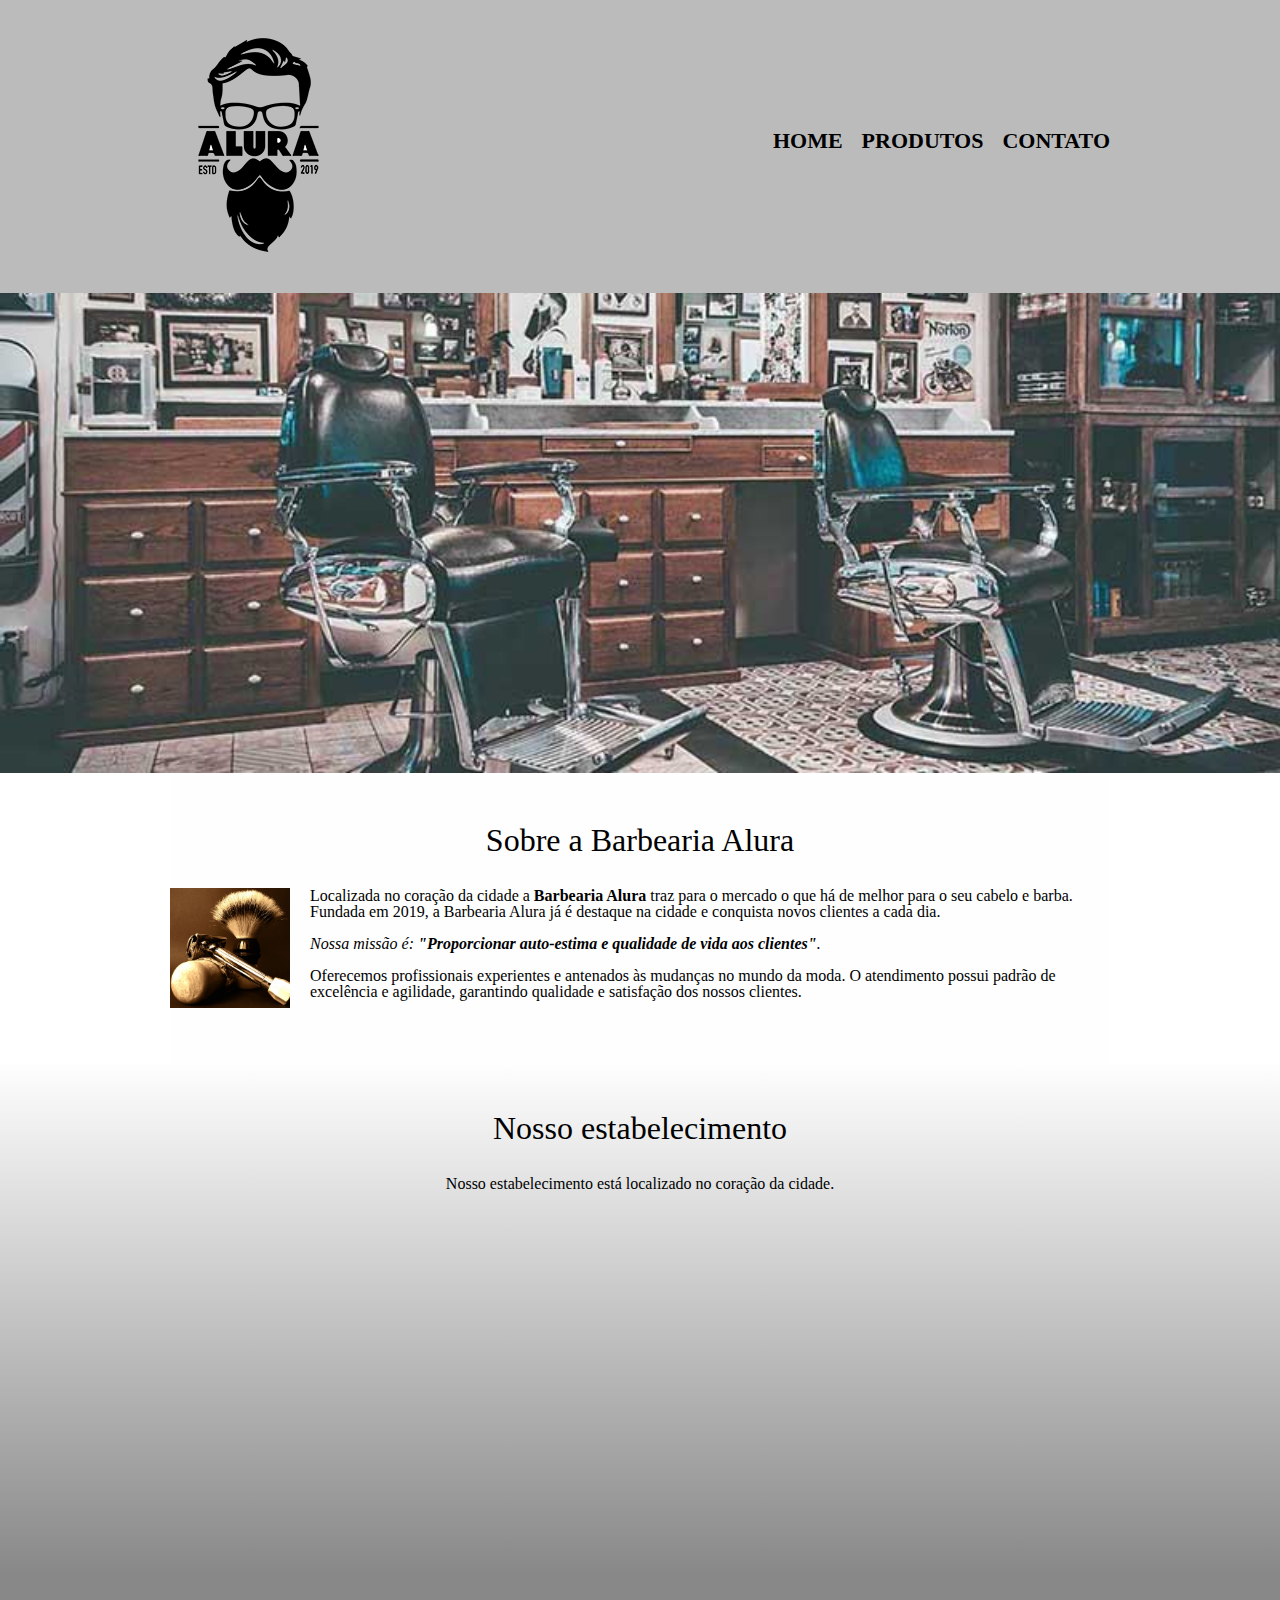
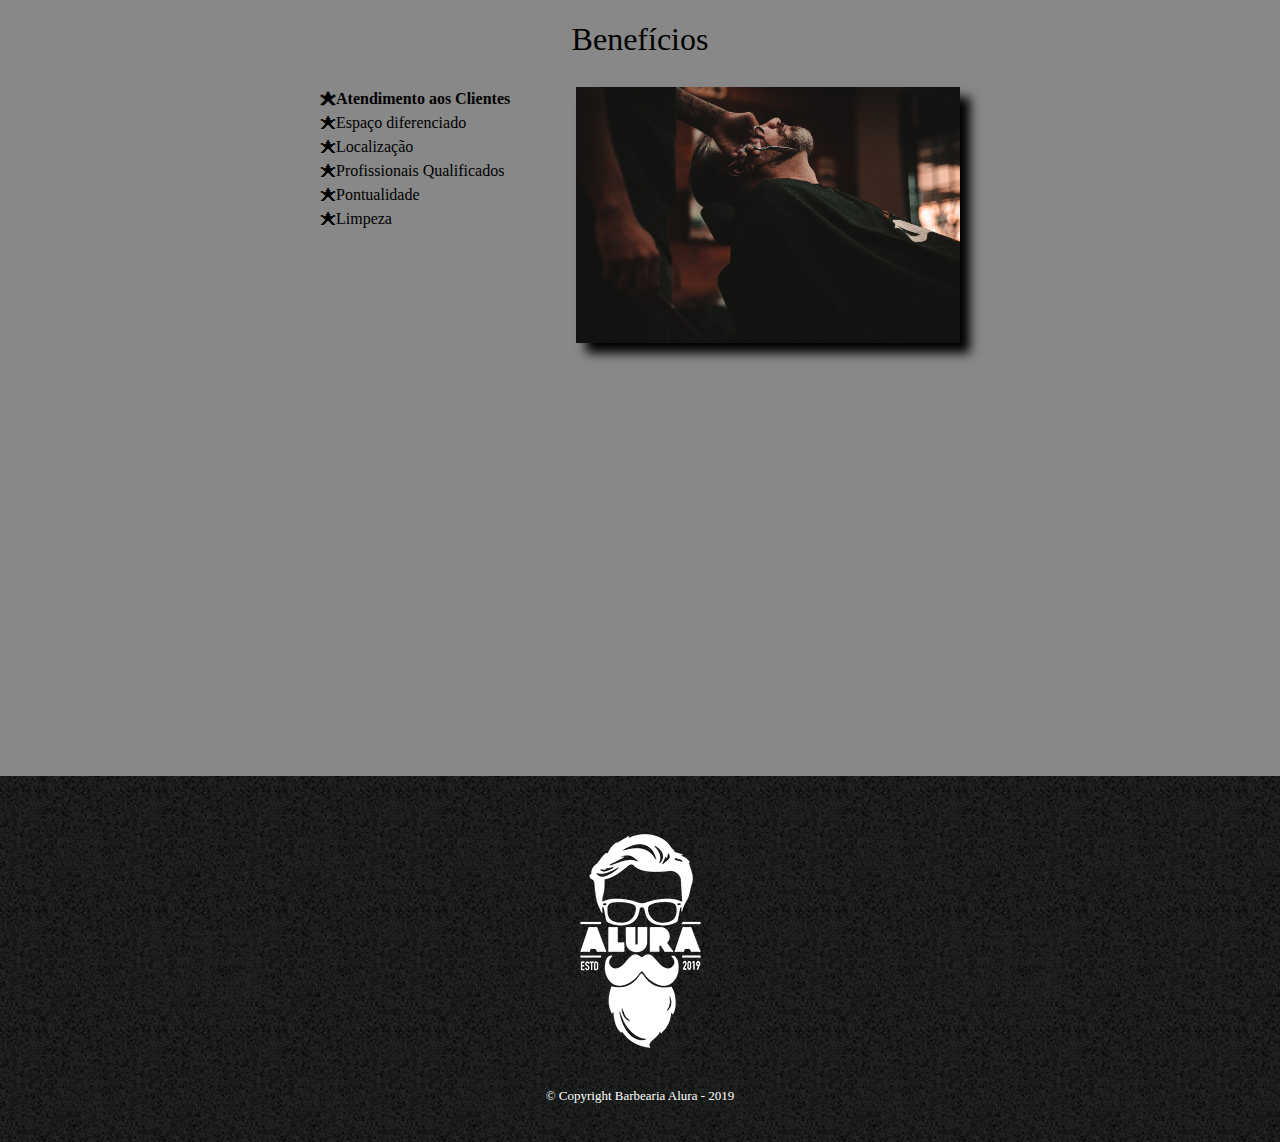
<file: index.html>
<!DOCTYPE html>
<html lang="pt-br">
	<head>
		<meta charset="UTF-8">
		<meta name="viewport" content="width=device-width">
		<title>Barbearia Alura</title>
		<link href="reset.css" rel="stylesheet">
        <link href="style-produto&contato.css" rel="stylesheet">
		<!-- <link href="https://fonts.googleapis.com/css2?family=Montserrat&display=swap" rel="stylesheet"> -->
	</head>

	<body>
		<h2>
			<section>
				<h2></h2>
				<p></p>
				<h2></h2>
			</section>
		</h2>
			

		<header>
            <div class="caixa">
                <h1><img src="logo.png"></h1>

                <nav>
                    <ul>
                        <li><a href="index.html">Home</a></li>
                        <li><a href="produtos.html">Produtos</a></li>
                        <li><a href="contato.html">Contato</a></li>
                    </ul>
                </nav>
            </div>   
        </header>

		<img class="banner" src="banner.jpg">
		
		<main>
			<section class="principal">
				<h2 class="titulo-principal">Sobre a Barbearia Alura</h2>

				<img class="utensilios" src="utensilios.jpg" alt="Utensilios de um barbeiro" >
		 
				<p>Localizada no coração da cidade a <strong>Barbearia Alura</strong> traz para o mercado o que há de melhor para o seu cabelo e barba. Fundada em 2019, a Barbearia Alura já é destaque na cidade e conquista novos clientes a cada dia.</p>
	
				<p id="missao"><em>Nossa missão é: <strong>"Proporcionar auto-estima e qualidade de vida aos clientes"</strong>.</em></p>
	
				<p>Oferecemos profissionais experientes e antenados às mudanças no mundo da moda. O atendimento possui padrão de excelência e agilidade, garantindo qualidade e satisfação dos nossos clientes.</p>
			</section>


			<section class="mapa">
				<h3 class="titulo-principal">Nosso estabelecimento</h3>
				<p>Nosso estabelecimento está localizado no coração da cidade.</p>

				<div class="mapa-conteudo"map>
					<iframe src="https://www.google.com/maps/embed?pb=!1m18!1m12!1m3!1d3656.449977466544!2d-46.63452058552144!3d-23.588189868467506!2m3!1f0!2f0!3f0!3m2!1i1024!2i768!4f13.1!3m3!1m2!1s0x94ce5a2b2ed7f3a1%3A0xab35da2f5ca62674!2sCaelum%20-%20Escola%20de%20Tecnologia!5e0!3m2!1spt-BR!2sbr!4v1661560711729!5m2!1spt-BR!2sbr" width="100%" height="300" style="border:0;" allowfullscreen="" loading="lazy" referrerpolicy="no-referrer-when-downgrade"></iframe>
				</div>
			</section>
	
			<section>
			<div class="beneficios">
				<h3 class="titulo-principal">Benefícios</h3>
	
				<div class="conteudo-beneficios">
					<ul class="lista-beneficios">
						<li class="itens">Atendimento aos Clientes</li>
						<li class="itens">Espaço diferenciado</li>
						<li class="itens">Localização</li>
						<li class="itens">Profissionais Qualificados</li>
						<li class="itens">Pontualidade</li>
						<li class="itens">Limpeza</li>
					</ul><img src="beneficios.jpg" class="imagem-beneficios">
				</div>

				<div class="video">
					<iframe width="100%" height="315" src="https://www.youtube.com/embed/wcVVXUV0YUY" title="YouTube video player" frameborder="0" allow="accelerometer; autoplay; clipboard-write; encrypted-media; gyroscope; picture-in-picture" allowfullscreen></iframe>			
				</div>

			</section>
		</main>
		

		<footer>
            <img src="logo-branco.png" alt="">
            <p class="copyright">&copy; Copyright Barbearia Alura - 2019</p>
        </footer>

	</body>
</html>
</file>
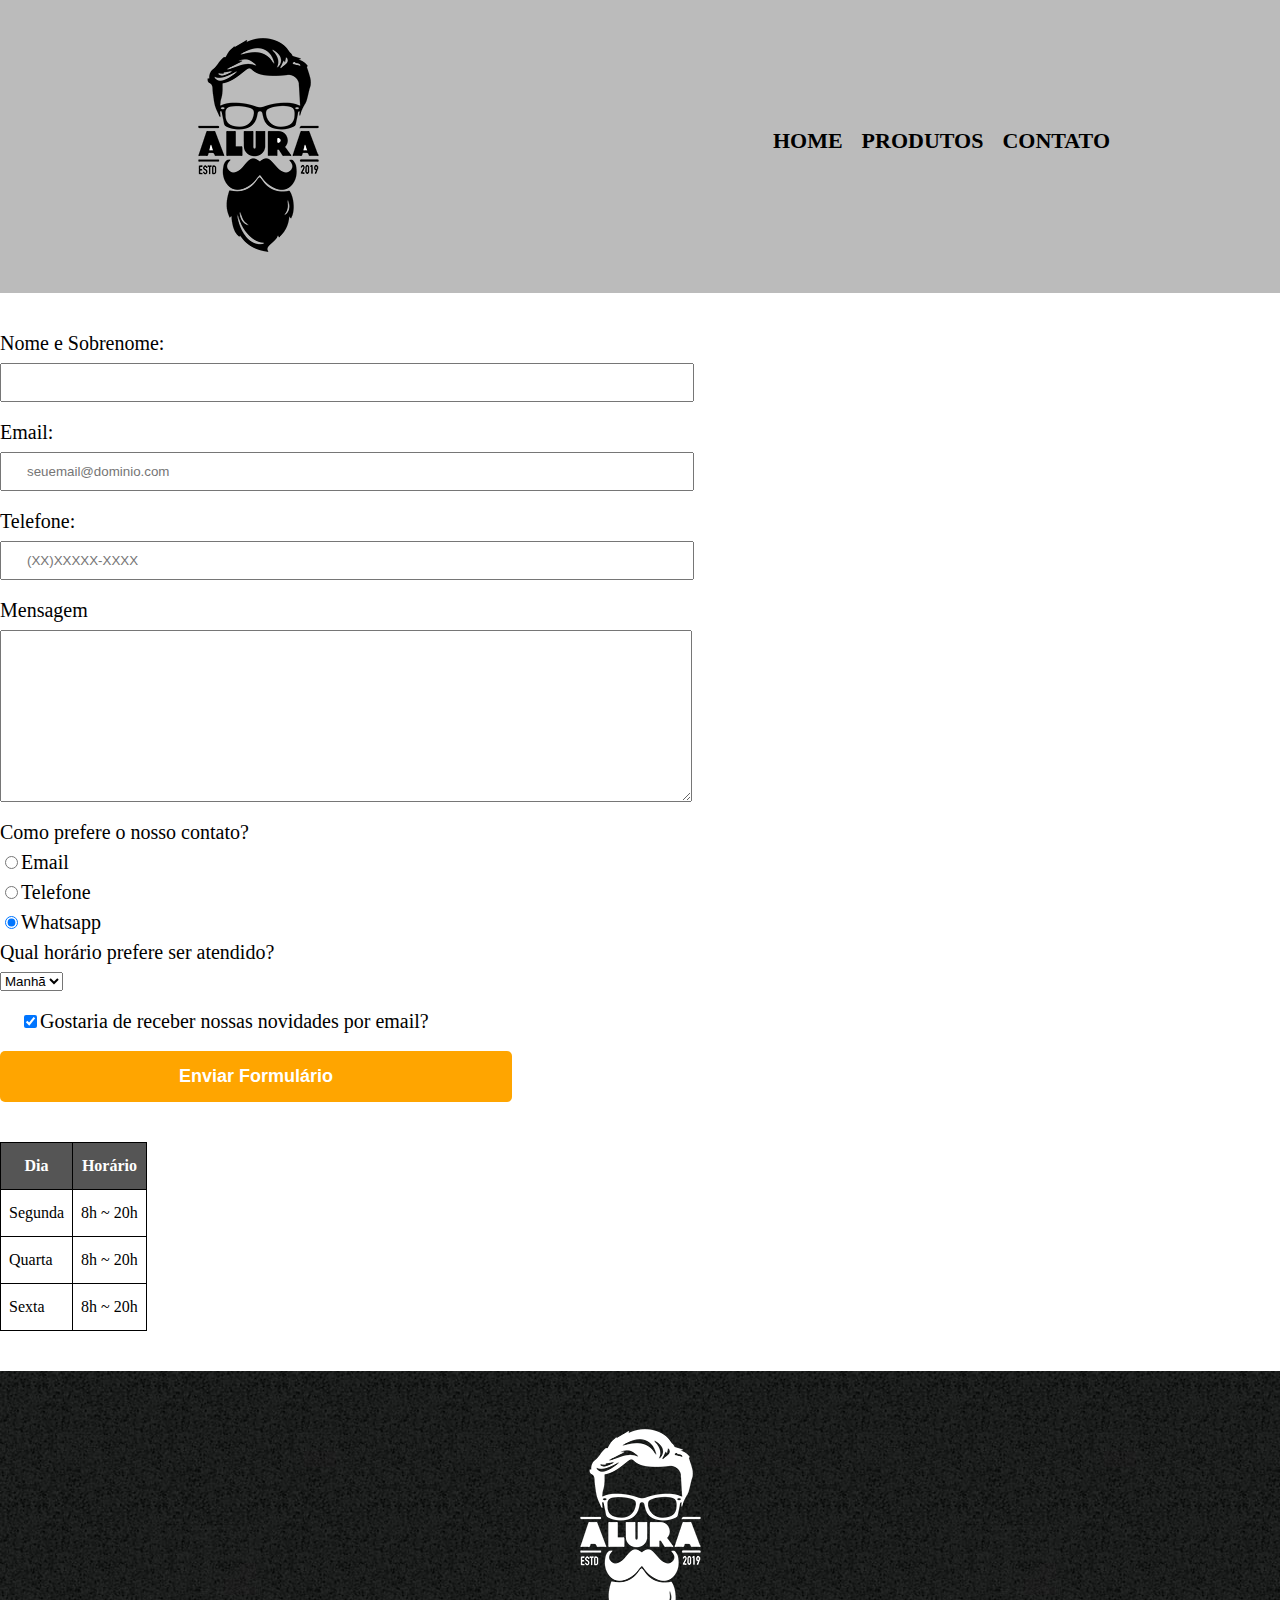
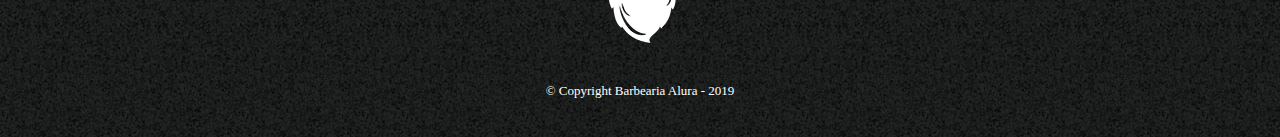
<file: contato.html>
<!DOCTYPE html>
<html lang="pt-br">
    <head>
        <title>Contato - Barbearia Alura</title>
        <meta charset="UTF-8">
        <meta name="viewport" content="width=device-width, initial-scale=1">
        <link href="reset.css" rel="stylesheet">
        <link href="style-produto&contato.css" rel="stylesheet"> 
    </head>
    <body>
        <header>
            <div class="caixa">
                <h1><img src="logo.png" alt="logo da barbearia Alura"></h1>

                <nav>
                    <ul>
                        <li><a href="index.html">Home</a></li>
                        <li><a href="produtos.html">Produtos</a></li>
                        <li><a href="contato.html">Contato</a></li>
                    </ul>
                </nav>
            </div>   
        </header>

        <main>
            <form>
                <label for="nomesobrenome">Nome e Sobrenome:</label>
                <input type="text" id="nomesobrenome" class="input-padrao" required>

                <label for="email">Email:</label>
                <input type="email" id="email" placeholder="seuemail@dominio.com" class="input-padrao" required>

                <label for="telefone">Telefone:</label>
                <input type="tel" id="telefone" placeholder="(XX)XXXXX-XXXX" class="input-padrao" required>

                <label for="mensagem">Mensagem</label>
                <textarea id="mensagem" cols="30" rows="10" class="input-padrao" required></textarea>

                <fieldset>
                    <legend>Como prefere o nosso contato?</legend>

                    <label for="radio-email"><input type="radio" name="contato" value="email" id="radio-email">Email</label>
                    
    
                    <label for="radio-telefone"><input type="radio" name="contato" value="telefone" id="radio-telefone">Telefone</label>
                    
    
                    <label for="radio-whatsapp"><input type="radio" name="contato" value="whatsapp" id="radio-whatsapp" checked>Whatsapp</label>
                    
                </fieldset>

                <fieldset>
                    <legend>Qual horário prefere ser atendido?</legend>
                    <select>
                        <option>Manhã</option>
                        <option>Tarde</option>
                        <option>Noite</option>
                    </select>

                    <label class="checkbox"c><input type="checkbox" checked>Gostaria de receber nossas novidades por email?</label>
                
                </fieldset>
                
        

                <input type="submit" value="Enviar Formulário" class="enviar">
            </form>

            <table>
                <thead>
                    <tr>
                        <th>Dia</th>
                        <th>Horário</th>
                    </tr>
                </thead>
                
                <tbody>


                    <tr>
                        <td>Segunda</td>
                        <td>8h ~ 20h</td>
                    </tr>

                    <tr>
                        <td>Quarta</td>
                        <td>8h ~ 20h</td>
                    </tr>

                    <tr>
                        <td>Sexta</td>
                        <td>8h ~ 20h</td>
                    </tr>
                </tbody>
            </table>
        </main>

        <footer>
            <img src="logo-branco.png" alt="logo da barbearia Alura",>
            <p class="copyright">&copy; Copyright Barbearia Alura - 2019</p>
        </footer>
    </body>
</html>
</file>
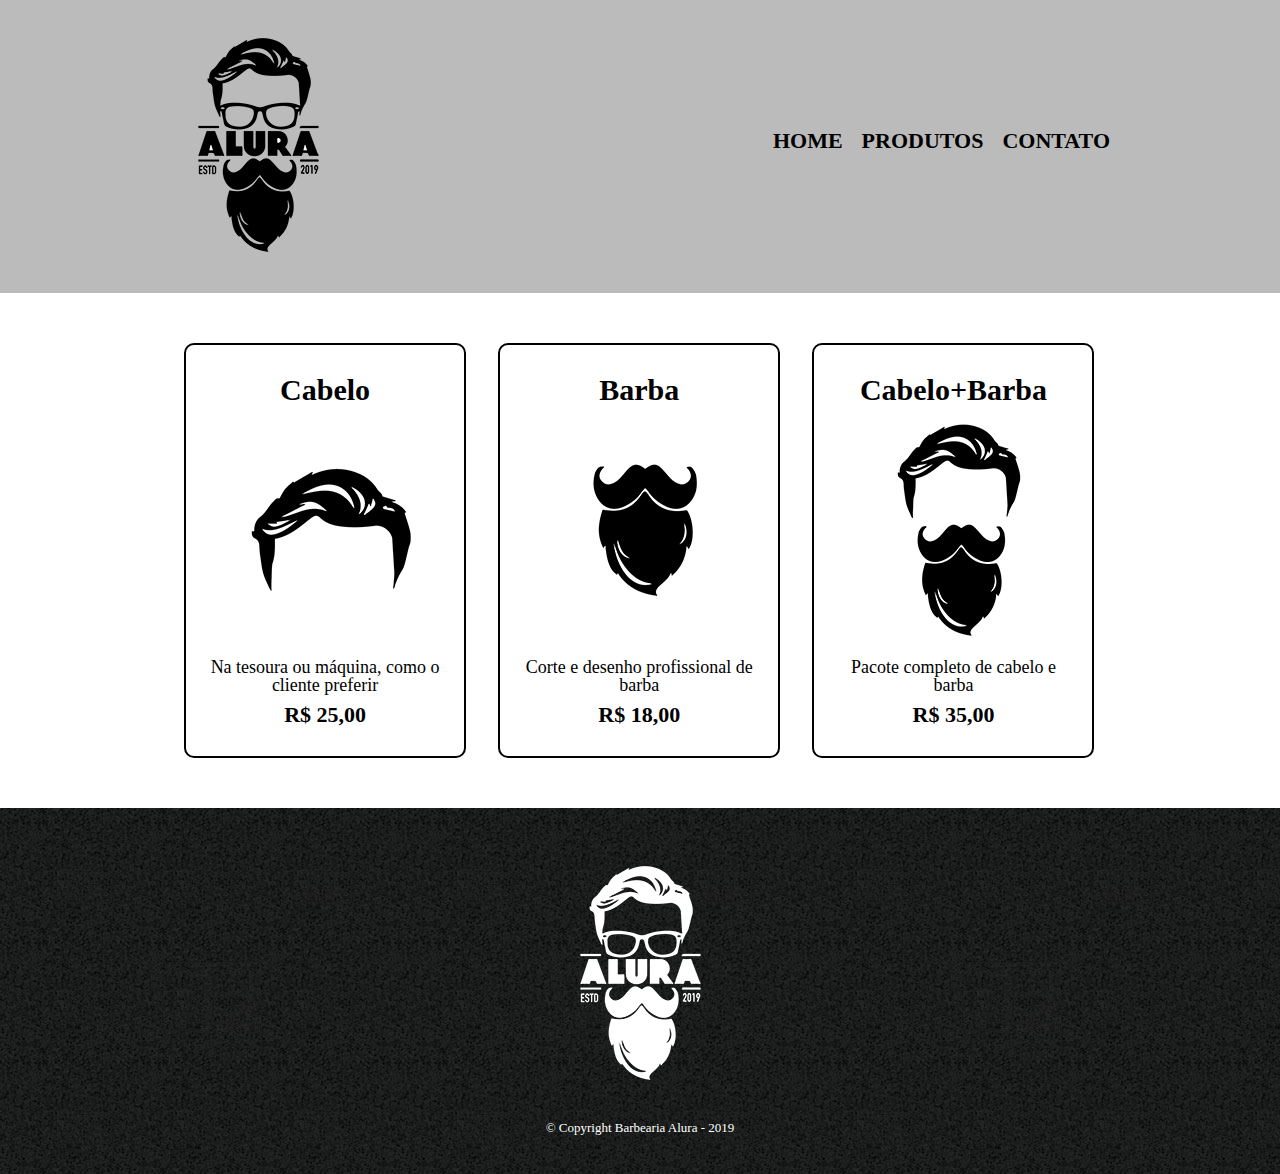
<file: produtos.html>
<!DOCTYPE html>
<html lang="pt-br">
    <head>
        <title>Produtos - Barbearia Alura</title>
        <meta charset="UTF-8">
        <meta name="viewport" content="width=device-width, initial-scale=1">
        <link href="reset.css" rel="stylesheet">
        <link href="style-produto&contato.css" rel="stylesheet"> 
    </head>
    <body>
        <header>
            <div class="caixa">
                <h1><img src="logo.png"></h1>

                <nav>
                    <ul>
                        <li><a href="index.html">Home</a></li>
                        <li><a href="produtos.html">Produtos</a></li>
                        <li><a href="contato.html">Contato</a></li>
                    </ul>
                </nav>
            </div>   
        </header>

        <main>
            <ul class="produtos">
            <li>
                <h2>Cabelo</h2>
                <img src="cabelo.jpg">
                <p class="produto-desc">Na tesoura ou máquina, como o cliente preferir</p>
                <p class="produto-preço">R$ 25,00</p>
            </li>
            <li>
                <h2>Barba</h2>
                <img src="barba.jpg">
                <p class="produto-desc">Corte e desenho profissional de barba</p>
                <p class="produto-preço">R$ 18,00</p>
            </li>
            <li>
                <h2>Cabelo+Barba</h2>
                <img src="cabelo+barba.jpg">
                <p class="produto-desc">Pacote completo de cabelo e barba</p>
                <p class="produto-preço">R$ 35,00</p>
            </li>
            </ul>
        </main>

        <footer>
            <img src="logo-branco.png" alt="">
            <p class="copyright">&copy; Copyright Barbearia Alura - 2019</p>
        </footer>
    </body>
</html>
</file>
<file: style-produto&contato.css>
/* body{
    font-family: 'Montserrat', sans-serif;
} */

header{
    background: #BBBBBB;
    padding: 20px 0;
}

.caixa{
    position: relative;
    width: 940px;
    margin: 0 auto;
}

nav{
    position: absolute;
    top:110px;
    right: 0px;
}

nav li{
    display: inline;
    margin: 0 0 0 15px;
}

nav a{
    text-transform: uppercase;
    color:#000000;
    font-weight: bold;
    font-size:22px;
    text-decoration:none;
}

nav a:hover{
    color: #C78C19;
    text-decoration: underline;

}

.produtos{
    width: 940px;
    margin: 0 auto;
    padding:50px 0
}

.produtos li{
    display: inline-block;
    text-align: center;
    width:30%;
    vertical-align: top;
    margin: 0 1.5%;
    padding: 30px 20px;
    box-sizing: border-box;
    border: 2px solid #000000;
    border-radius: 10px ;
}

.produtos li:hover {
    border-color: #C78C19;
}

.produtos li:active {
    border-color: #088C19;
}

.produtos li:hover h2 {
    font-size: 34px;
}
 
.produtos h2{
    font-size: 30px;
    font-weight:bold;
}

.produto-desc{
    font-size: 18px;
}

.produto-preço{
    font-size: 22px;
    font-weight:bold;
    margin: 10px 0 0;
    margin-top: 10px;
}

footer {
    text-align: center;
    background: url("bg.jpg");
    padding: 40px 0;

}

.copyright {
    color: #FFFFFF;
    font-size: 13px;
    margin-top: 20px
}

form {
    margin: 40px 0;
}

form label,legend{
    display: block;
    font-size:20px;
    margin-bottom: 10px;
}

.input-padrao{
    display: block;
    margin-bottom: 20px;
    padding: 10px 25px;
    width: 50%
}

.checkbox {
    margin: 20px;
}

.enviar {
    width:40%;
    padding: 15px 0;
    background: orange;
    color: white;
    font-weight: bold;
    font-size:18px;
    border: none;
    border-radius:5px;
    transition: 1s all;
    cursor: pointer;
}

.enviar:hover {
    background:darkorange;
    transform: scale(1.2);
}

table {
    margin: 20px 0 40px;
}

thead {
    background: #555555;
    color: white;
    font-weight: bold;
}

td, th{
    border: 1px solid #000000;
    padding: 15px 8px;
}

/* css da página inicial */
.banner {
    width:100%;
}

.principal {
    padding: 3em 0;
    background: #FEFEFE;
    width: 940px;
    margin: 0 auto;
}

.titulo-principal {
    text-align: center;
    font-size:  2em;
    margin: 0 0 1em 0;
    clear: left;
}

.principal p{
    margin: 0 0 1em;
}

.principal strong {
    font-weight: bold;
}

.principal em {
    font-style: italic;
}

.utensilios {
    width: 120px;
    float:left; 
    margin: 0 20px 20px 0;
}

.mapa {
    padding: 3em 0;
    background: linear-gradient(#FEFEFE,#888888);
}

.mapa-conteudo {
    width: 640px;
    margin: 0 auto;
}

.beneficios{
    padding: 3em 0;
    background: #888888;
}

.conteudo-beneficios{
    width: 640px;
    margin: 0 auto;
}

.lista-beneficios{
    width:40%;
    display: inline-block;
    vertical-align: top;
}

.itens{ 
    line-height: 1.5;
}

.itens:first-child{
    font-weight:bold;
}

.itens:before {
    content: "🟊";
}

.imagem-beneficios {
    width: 60%;
    opacity:1;
    transition: 400ms;
    box-shadow: 10px 10px 10px #000000;
}

.imagem-beneficios:hover {
    opacity:1;
    opacity:0.3;
}

.mapa p {
    margin: 0 0 2em;
    text-align: center;
}

.video{
    width:560px;
    margin: 2em auto;
}

@media screen and (max-width: 480px) {
    .caixa, .principal, .conteudo-beneficios, .mapa-conteudo, .video {
        width: auto;
    }

    h1{
        text-align: center;
    }

    nav{
        position: static;
    }

    .lista-beneficios, .imagem-beneficios {
        width:100%;
    }
}

/* @media screen and (max-width: 480px){
    body{
        background: red;
    }
} */
</file>
